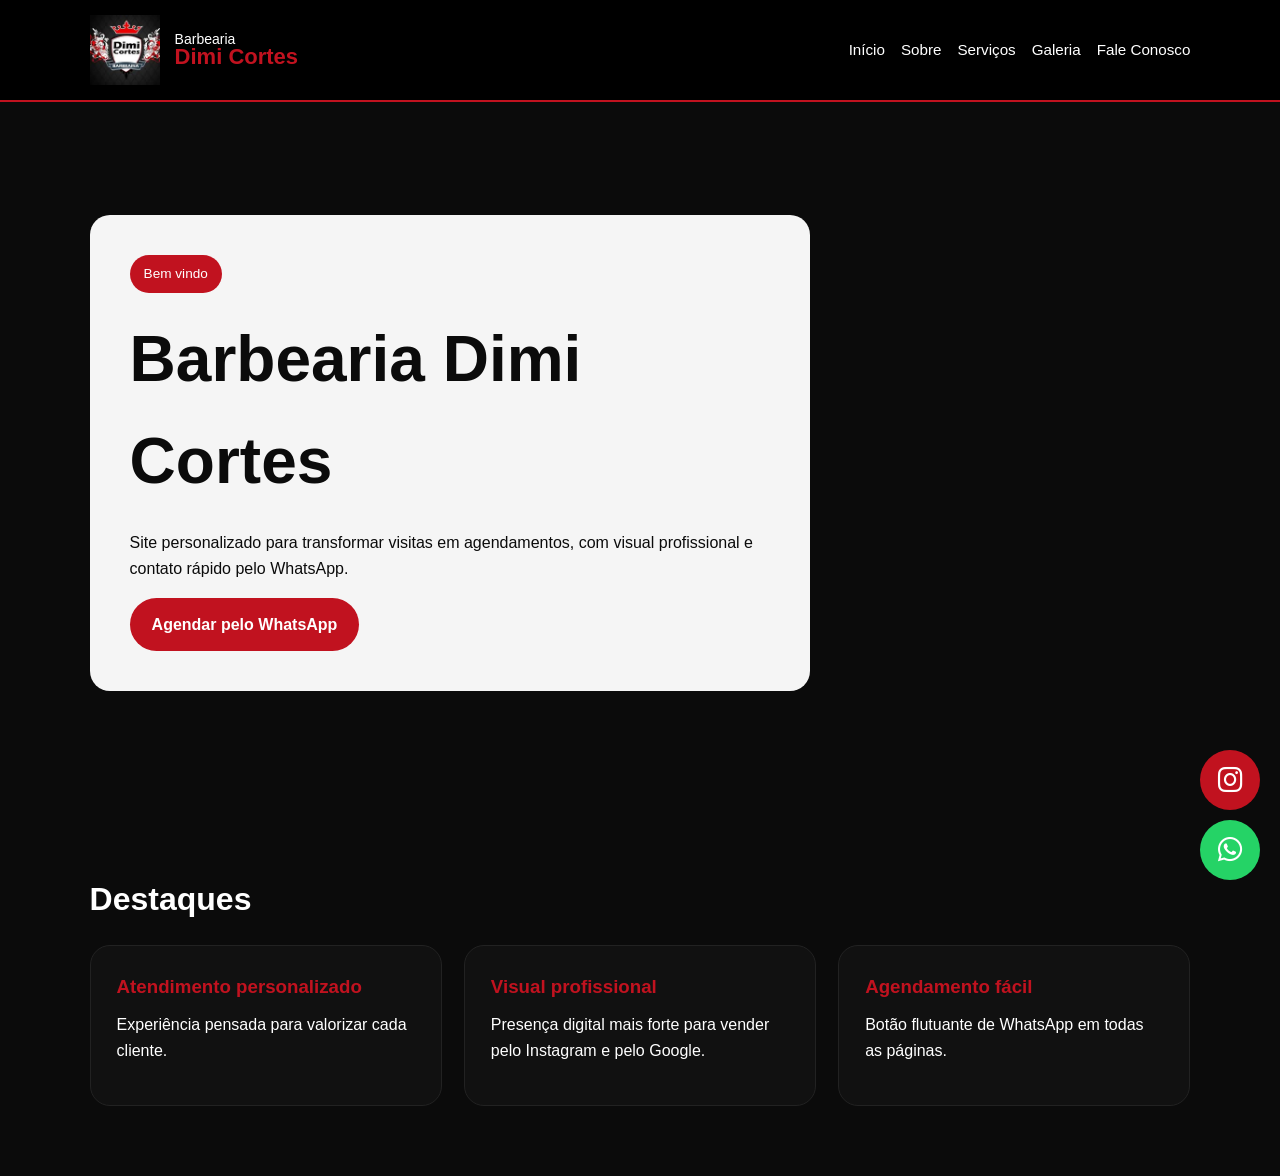
<file: index.html>
<!DOCTYPE html>
<html lang="pt-BR">
<head>
  <meta charset="UTF-8">
  <meta name="viewport" content="width=device-width, initial-scale=1.0">
  <title>Barbearia Dimi Cortes</title>

  <!-- CSS principal do site -->
  <link rel="stylesheet" href="css/style.css">

  <!-- Biblioteca dos ícones do WhatsApp e Instagram -->
  <link rel="stylesheet" href="https://cdnjs.cloudflare.com/ajax/libs/font-awesome/6.5.0/css/all.min.css">
</head>
<body>

  <!-- ============================= -->
  <!-- TOPO DO SITE: LOGO + MENU -->
  <!-- ============================= -->
  <header class="header">

    <!-- Logo alinhada com o nome da barbearia -->
    <a href="index.html" class="logo-container">
      <!-- Como essa página está na raiz, o caminho correto é Imagens/Logo.jpg -->
      <img src="Imagens/Logo.jpg" alt="Logo Dimi Cortes" class="logo-img">

      <!-- Texto ao lado da logo -->
      <div class="logo-text">
        <span class="barbearia">Barbearia</span>
        <span class="nome">Dimi Cortes</span>
      </div>
    </a>

    <!-- Menu de navegação da página inicial -->
    <nav class="menu">
      <a href="index.html">Início</a>
      <a href="sobre/index.html">Sobre</a>
      <a href="servicos/index.html">Serviços</a>
      <a href="galeria/index.html">Galeria</a>
      <a href="contato/index.html">Fale Conosco</a>
    </nav>

  </header>

  <!-- ============================= -->
  <!-- CONTEÚDO PRINCIPAL -->
  <!-- ============================= -->
  <main>

    <!-- Primeira área do site -->
    <section class="hero">
      <div>
        <span class="tag">Bem vindo</span>
        <h1>Barbearia Dimi Cortes</h1>
        <p>
          Site personalizado para transformar visitas em agendamentos,
          com visual profissional e contato rápido pelo WhatsApp.
        </p>

        <!-- Botão principal de agendamento -->
        <a
          class="btn"
          target="_blank"
          href="https://wa.me/5513981814255?text=Ol%C3%A1%2C%20vim%20pelo%20site%20da%20Barbearia%20Dimi%20Cortes%20e%20quero%20agendar%20um%20hor%C3%A1rio."
        >
          Agendar pelo WhatsApp
        </a>
      </div>
    </section>

    <!-- Seção de destaques -->
    <section class="section">
      <h2>Destaques</h2>

      <div class="grid">
        <article class="card">
          <h3>Atendimento personalizado</h3>
          <p>Experiência pensada para valorizar cada cliente.</p>
        </article>

        <article class="card">
          <h3>Visual profissional</h3>
          <p>Presença digital mais forte para vender pelo Instagram e pelo Google.</p>
        </article>

        <article class="card">
          <h3>Agendamento fácil</h3>
          <p>Botão flutuante de WhatsApp em todas as páginas.</p>
        </article>
      </div>
    </section>

  </main>

  <!-- ============================= -->
  <!-- BOTÃO FLUTUANTE DO INSTAGRAM -->
  <!-- ============================= -->
  <a
    href="https://www.instagram.com/barbeariadimicortes"
    class="instagram-float"
    target="_blank"
    aria-label="Abrir Instagram da Barbearia Dimi Cortes"
  >
    <i class="fa-brands fa-instagram"></i>
  </a>

  <!-- ============================= -->
  <!-- BOTÃO FLUTUANTE DO WHATSAPP -->
  <!-- ============================= -->
  <a
    href="https://wa.me/5513981814255?text=Ol%C3%A1%2C%20vim%20pelo%20site%20da%20Barbearia%20Dimi%20Cortes%20e%20quero%20agendar%20um%20hor%C3%A1rio."
    class="whatsapp-float"
    target="_blank"
    aria-label="Chamar Barbearia Dimi Cortes no WhatsApp"
  >
    <i class="fa-brands fa-whatsapp"></i>
  </a>

  <!-- JavaScript do site -->
  <script src="js/script.js"></script>
</body>
</html>
</file>
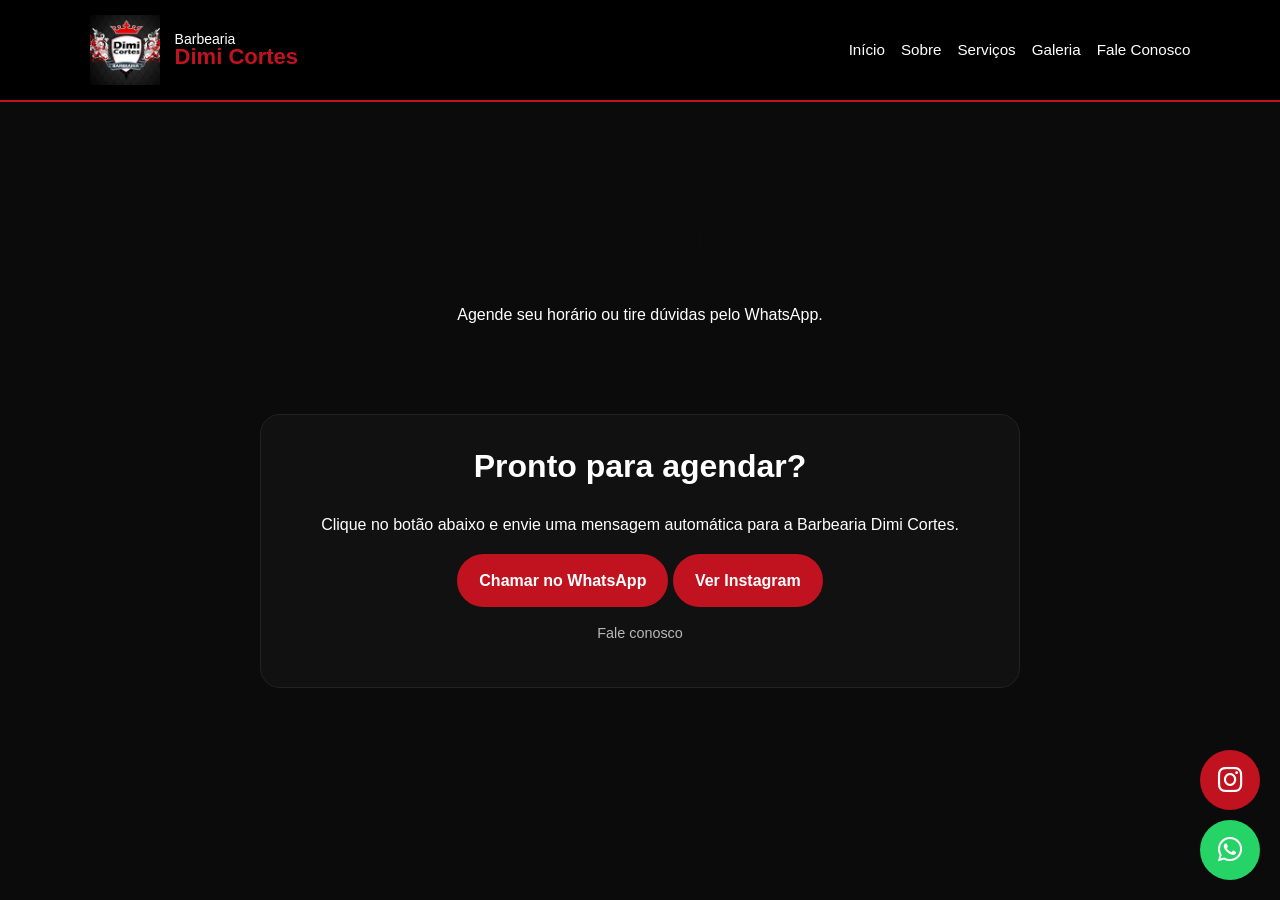
<file: contato/index.html>
<!DOCTYPE html>
<html lang="pt-BR">
<head>
  <meta charset="UTF-8">
  <meta name="viewport" content="width=device-width, initial-scale=1.0">
  <title>Fale Conosco | Barbearia Dimi Cortes</title>

  <!-- CSS principal do site -->
  <link rel="stylesheet" href="../css/style.css">

  <!-- Biblioteca de ícones para WhatsApp e Instagram -->
  <link rel="stylesheet" href="https://cdnjs.cloudflare.com/ajax/libs/font-awesome/6.5.0/css/all.min.css">
</head>
<body>

  <!-- ============================= -->
  <!-- TOPO DO SITE: LOGO + MENU -->
  <!-- ============================= -->
  <header class="header">

    <!-- Logo com o nome da barbearia ao lado -->
    <a href="../index.html" class="logo-container">
      <img src="../Imagens/Logo.jpg" alt="Logo Dimi Cortes" class="logo-img">

      <div class="logo-text">
        <span class="barbearia">Barbearia</span>
        <span class="nome">Dimi Cortes</span>
      </div>
    </a>

    <!-- Menu de navegação -->
    <nav class="menu">
      <a href="../index.html">Início</a>
      <a href="../sobre/index.html">Sobre</a>
      <a href="../servicos/index.html">Serviços</a>
      <a href="../galeria/index.html">Galeria</a>
      <a href="../contato/index.html">Fale Conosco</a>
    </nav>

  </header>

  <main>
    <section class="page-title">
      <h1>Fale Conosco</h1>
      <p>Agende seu horário ou tire dúvidas pelo WhatsApp.</p>
    </section>

    <section class="contact-box">
      <h2>Pronto para agendar?</h2>
      <p>Clique no botão abaixo e envie uma mensagem automática para a Barbearia Dimi Cortes.</p>

      <a class="btn" target="_blank" href="https://wa.me/5513981814255?text=Ol%C3%A1%2C%20vim%20pelo%20site%20da%20Barbearia%20Dimi%20Cortes%20e%20quero%20agendar%20um%20hor%C3%A1rio.">
        Chamar no WhatsApp
      </a>

      <a class="btn" target="_blank" href="https://www.instagram.com/barbeariadimicortes">
        Ver Instagram
      </a>

      <p class="hint">Fale conosco</p>
    </section>
  </main>

  <!-- Botão flutuante do Instagram -->
  <a href="https://www.instagram.com/barbeariadimicortes" class="instagram-float" target="_blank" aria-label="Instagram da Barbearia Dimi Cortes">
    <i class="fa-brands fa-instagram"></i>
  </a>

  <!-- Botão flutuante do WhatsApp -->
  <a href="https://wa.me/5513981814255?text=Ol%C3%A1%2C%20vim%20pelo%20site%20da%20Barbearia%20Dimi%20Cortes%20e%20quero%20agendar%20um%20hor%C3%A1rio." class="whatsapp-float" target="_blank" aria-label="WhatsApp da Barbearia Dimi Cortes">
    <i class="fa-brands fa-whatsapp"></i>
  </a>

  <!-- JavaScript do site -->
  <script src="../js/script.js"></script>
</body>
</html>
</file>
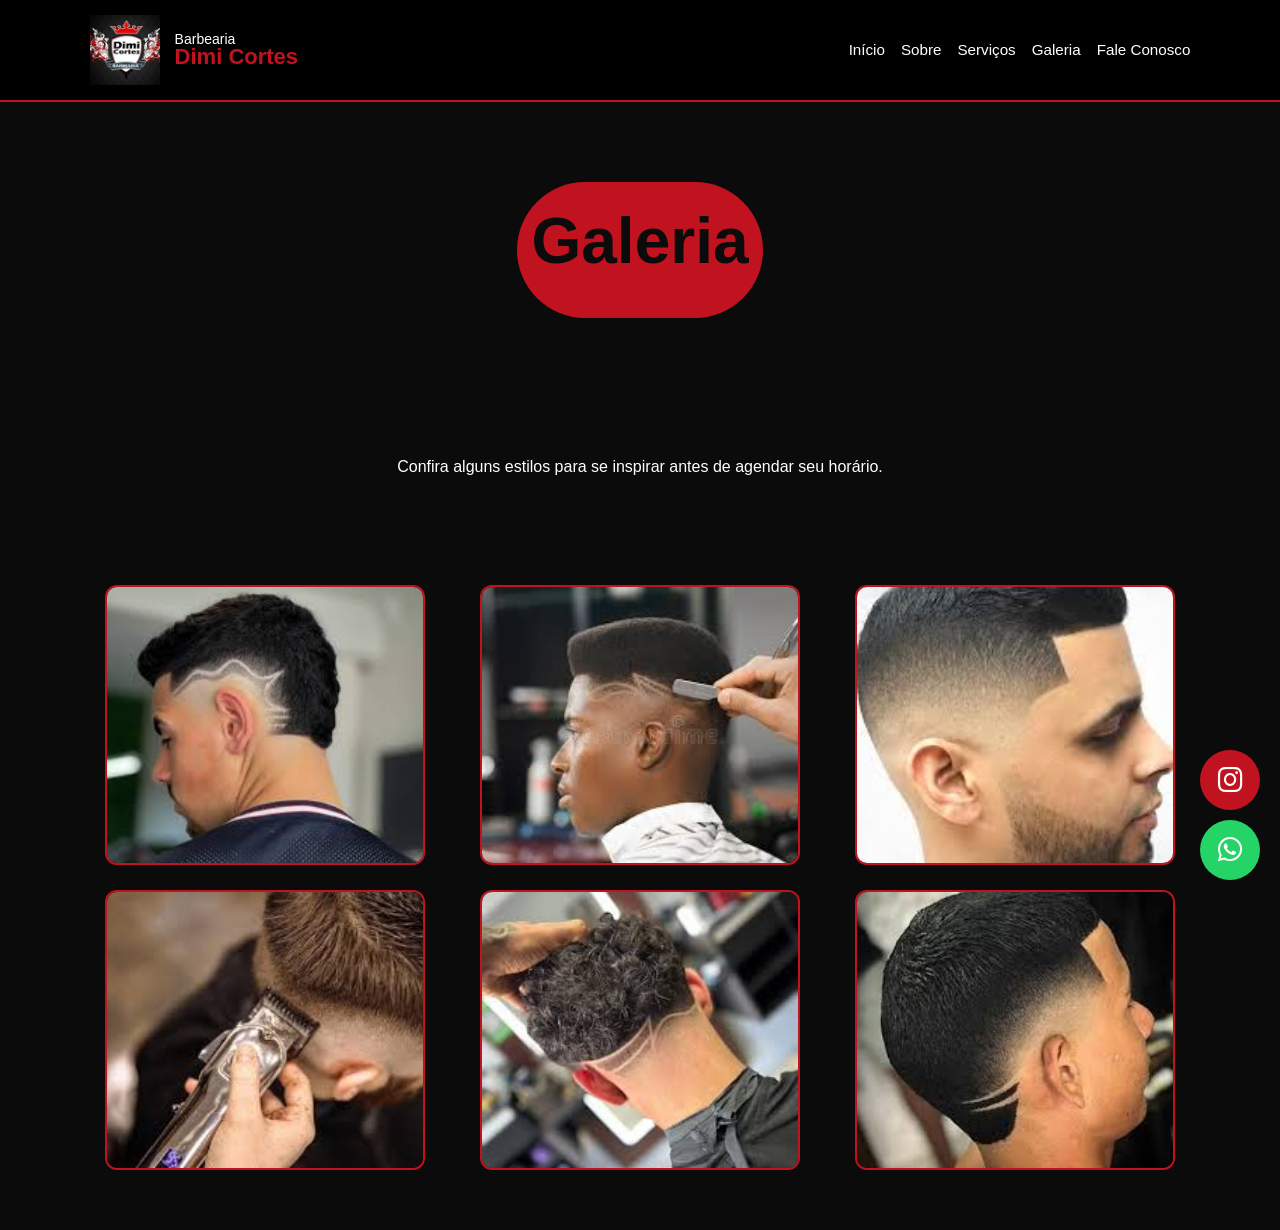
<file: galeria/index.html>
<!DOCTYPE html>
<html lang="pt-BR">
<head>
  <meta charset="UTF-8">
  <meta name="viewport" content="width=device-width, initial-scale=1.0">
  <title>Galeria | Barbearia Dimi Cortes</title>

  <!-- CSS principal do site -->
  <link rel="stylesheet" href="../css/style.css">

  <!-- Biblioteca de ícones para WhatsApp e Instagram -->
  <link rel="stylesheet" href="https://cdnjs.cloudflare.com/ajax/libs/font-awesome/6.5.0/css/all.min.css">
</head>
<body>

  <!-- ============================= -->
  <!-- TOPO DO SITE: LOGO + MENU -->
  <!-- ============================= -->
  <header class="header">

    <!-- Logo com o nome da barbearia ao lado -->
    <a href="../index.html" class="logo-container">
      <img src="../Imagens/Logo.jpg" alt="Logo Dimi Cortes" class="logo-img">

      <div class="logo-text">
        <span class="barbearia">Barbearia</span>
        <span class="nome">Dimi Cortes</span>
      </div>
    </a>

    <!-- Menu de navegação -->
    <nav class="menu">
      <a href="../index.html">Início</a>
      <a href="../sobre/index.html">Sobre</a>
      <a href="../servicos/index.html">Serviços</a>
      <a href="../galeria/index.html">Galeria</a>
      <a href="../contato/index.html">Fale Conosco</a>
    </nav>

  </header>

  <main>
    <section class="page-title">
      <span class="tag"><h1>Galeria</h1></span>
      <h1>Nossos Cortes</h1>
      <p>Confira alguns estilos para se inspirar antes de agendar seu horário.</p>
    </section>

    <!-- Galeria organizada em 3 fotos em cima e 3 fotos embaixo -->
    <section class="gallery">
      <img src="../Imagens/modelo1.jfif" alt="Corte Dimi Cortes 1">
      <img src="../Imagens/modelo2.jfif" alt="Corte Dimi Cortes 2">
      <img src="../Imagens/modelo3.jfif" alt="Corte Dimi Cortes 3">
      <img src="../Imagens/modelo4.jfif" alt="Corte Dimi Cortes 4">
      <img src="../Imagens/modelo5.jfif" alt="Corte Dimi Cortes 5">
      <img src="../Imagens/modeolo6.jfif" alt="Corte Dimi Cortes 6">
    </section>
  </main>

  <!-- Botão flutuante do Instagram -->
  <a href="https://www.instagram.com/barbeariadimicortes" class="instagram-float" target="_blank" aria-label="Instagram da Barbearia Dimi Cortes">
    <i class="fa-brands fa-instagram"></i>
  </a>

  <!-- Botão flutuante do WhatsApp -->
  <a href="https://wa.me/5513981814255?text=Ol%C3%A1%2C%20vim%20pelo%20site%20da%20Barbearia%20Dimi%20Cortes%20e%20quero%20agendar%20um%20hor%C3%A1rio." class="whatsapp-float" target="_blank" aria-label="WhatsApp da Barbearia Dimi Cortes">
    <i class="fa-brands fa-whatsapp"></i>
  </a>

  <!-- JavaScript do site -->
  <script src="../js/script.js"></script>
</body>
</html>
</file>
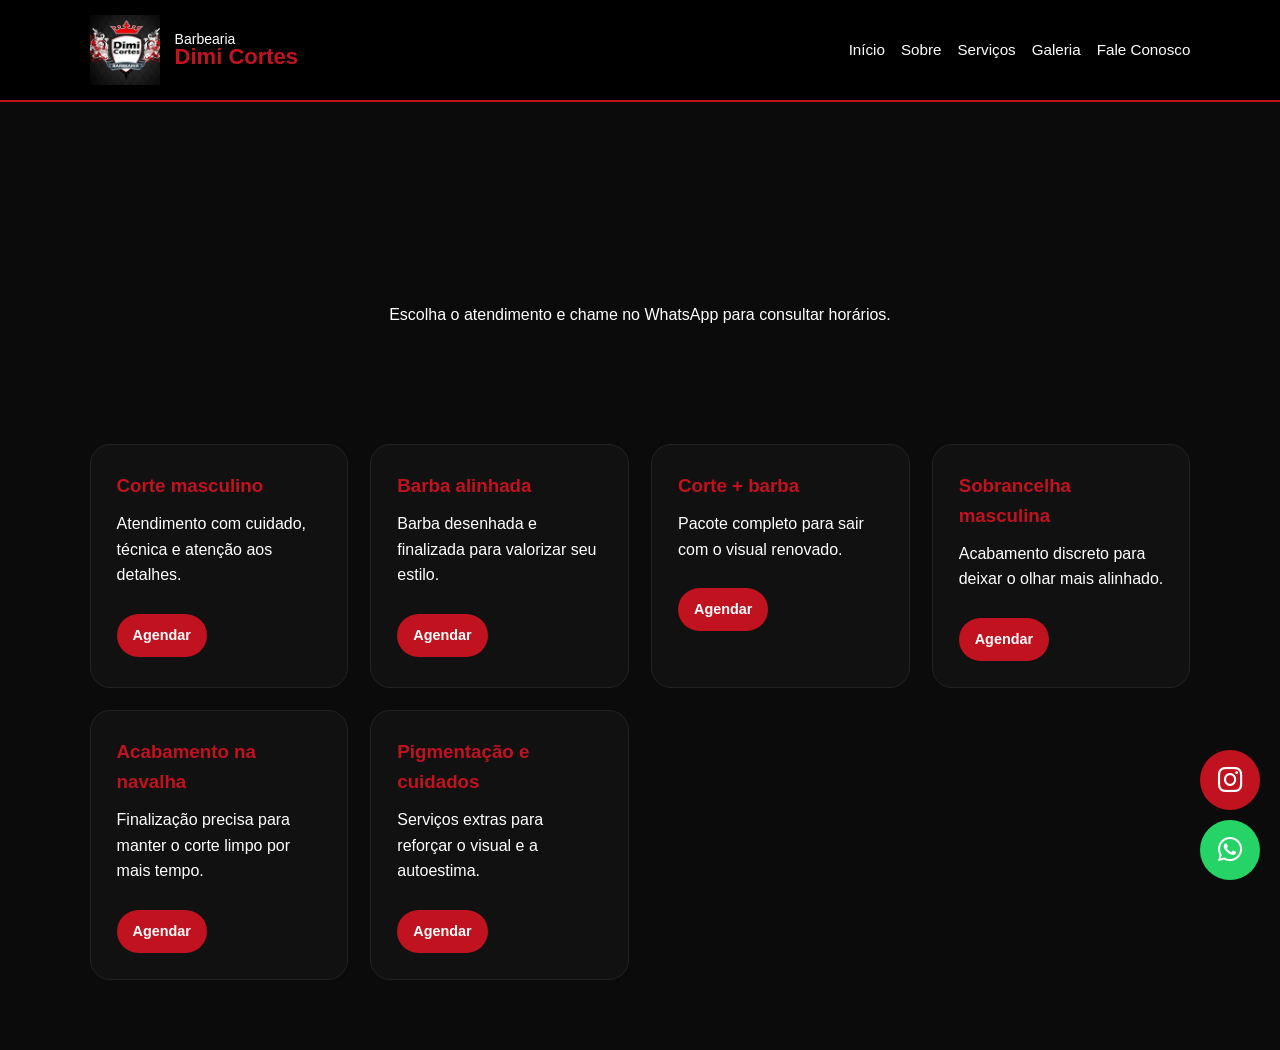
<file: servicos/index.html>
<!DOCTYPE html>
<html lang="pt-BR">
<head>
  <meta charset="UTF-8">
  <meta name="viewport" content="width=device-width, initial-scale=1.0">
  <title>Serviços | Barbearia Dimi Cortes</title>

  <!-- CSS principal do site -->
  <link rel="stylesheet" href="../css/style.css">

  <!-- Biblioteca de ícones para WhatsApp e Instagram -->
  <link rel="stylesheet" href="https://cdnjs.cloudflare.com/ajax/libs/font-awesome/6.5.0/css/all.min.css">
</head>
<body>

  <!-- ============================= -->
  <!-- TOPO DO SITE: LOGO + MENU -->
  <!-- ============================= -->
  <header class="header">

    <!-- Logo com o nome da barbearia ao lado -->
    <a href="../index.html" class="logo-container">
      <img src="../Imagens/Logo.jpg" alt="Logo Dimi Cortes" class="logo-img">

      <div class="logo-text">
        <span class="barbearia">Barbearia</span>
        <span class="nome">Dimi Cortes</span>
      </div>
    </a>

    <!-- Menu de navegação -->
    <nav class="menu">
      <a href="../index.html">Início</a>
      <a href="../sobre/index.html">Sobre</a>
      <a href="../servicos/index.html">Serviços</a>
      <a href="../galeria/index.html">Galeria</a>
      <a href="../contato/index.html">Fale Conosco</a>
    </nav>

  </header>

  <main>
    <section class="page-title">
      <h1>Serviços</h1>
      <p>Escolha o atendimento e chame no WhatsApp para consultar horários.</p>
    </section>

    <section class="section">
      <div class="grid">
        <article class="card">
          <h3>Corte masculino</h3>
          <p>Atendimento com cuidado, técnica e atenção aos detalhes.</p>
          <a class="btn small" target="_blank" href="https://wa.me/5513981814255?text=Ol%C3%A1%2C%20quero%20agendar%20corte%20masculino%20na%20Barbearia%20Dimi%20Cortes.">Agendar</a>
        </article>

        <article class="card">
          <h3>Barba alinhada</h3>
          <p>Barba desenhada e finalizada para valorizar seu estilo.</p>
          <a class="btn small" target="_blank" href="https://wa.me/5513981814255?text=Ol%C3%A1%2C%20quero%20agendar%20barba%20na%20Barbearia%20Dimi%20Cortes.">Agendar</a>
        </article>

        <article class="card">
          <h3>Corte + barba</h3>
          <p>Pacote completo para sair com o visual renovado.</p>
          <a class="btn small" target="_blank" href="https://wa.me/5513981814255?text=Ol%C3%A1%2C%20quero%20agendar%20corte%20e%20barba%20na%20Barbearia%20Dimi%20Cortes.">Agendar</a>
        </article>

        <article class="card">
          <h3>Sobrancelha masculina</h3>
          <p>Acabamento discreto para deixar o olhar mais alinhado.</p>
          <a class="btn small" target="_blank" href="https://wa.me/5513981814255?text=Ol%C3%A1%2C%20quero%20agendar%20sobrancelha%20masculina%20na%20Barbearia%20Dimi%20Cortes.">Agendar</a>
        </article>

        <article class="card">
          <h3>Acabamento na navalha</h3>
          <p>Finalização precisa para manter o corte limpo por mais tempo.</p>
          <a class="btn small" target="_blank" href="https://wa.me/5513981814255?text=Ol%C3%A1%2C%20quero%20agendar%20acabamento%20na%20navalha%20na%20Barbearia%20Dimi%20Cortes.">Agendar</a>
        </article>

        <article class="card">
          <h3>Pigmentação e cuidados</h3>
          <p>Serviços extras para reforçar o visual e a autoestima.</p>
          <a class="btn small" target="_blank" href="https://wa.me/5513981814255?text=Ol%C3%A1%2C%20quero%20saber%20sobre%20pigmenta%C3%A7%C3%A3o%20e%20cuidados%20na%20Barbearia%20Dimi%20Cortes.">Agendar</a>
        </article>
      </div>
    </section>
  </main>

  <!-- Botão flutuante do Instagram -->
  <a href="https://www.instagram.com/barbeariadimicortes" class="instagram-float" target="_blank" aria-label="Instagram da Barbearia Dimi Cortes">
    <i class="fa-brands fa-instagram"></i>
  </a>

  <!-- Botão flutuante do WhatsApp -->
  <a href="https://wa.me/5513981814255?text=Ol%C3%A1%2C%20vim%20pelo%20site%20da%20Barbearia%20Dimi%20Cortes%20e%20quero%20agendar%20um%20hor%C3%A1rio." class="whatsapp-float" target="_blank" aria-label="WhatsApp da Barbearia Dimi Cortes">
    <i class="fa-brands fa-whatsapp"></i>
  </a>

  <!-- JavaScript do site -->
  <script src="../js/script.js"></script>
</body>
</html>
</file>
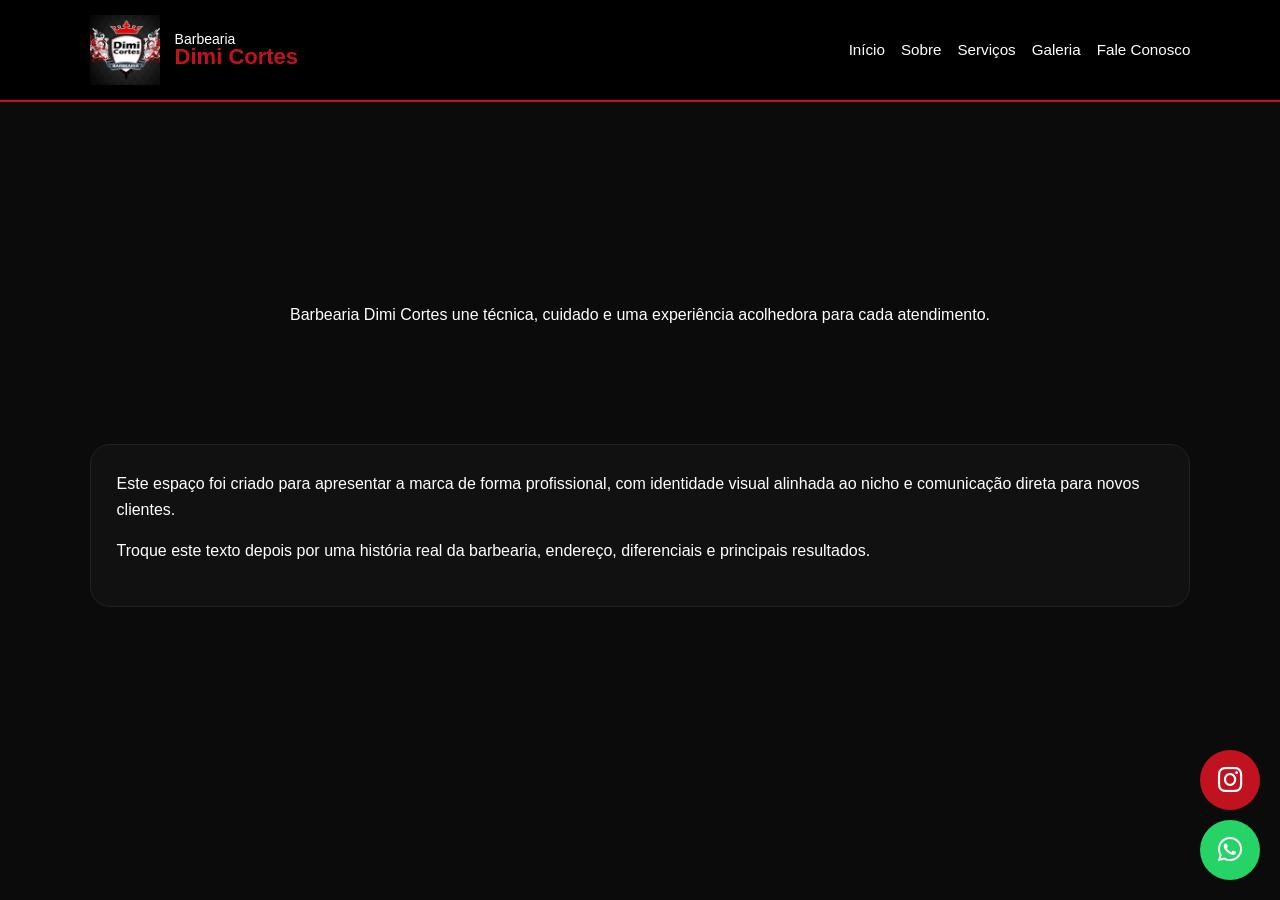
<file: sobre/index.html>
<!DOCTYPE html>
<html lang="pt-BR">
<head>
  <meta charset="UTF-8">
  <meta name="viewport" content="width=device-width, initial-scale=1.0">
  <title>Sobre | Barbearia Dimi Cortes</title>

  <!-- CSS principal do site -->
  <link rel="stylesheet" href="../css/style.css">

  <!-- Biblioteca de ícones para WhatsApp e Instagram -->
  <link rel="stylesheet" href="https://cdnjs.cloudflare.com/ajax/libs/font-awesome/6.5.0/css/all.min.css">
</head>
<body>

  <!-- ============================= -->
  <!-- TOPO DO SITE: LOGO + MENU -->
  <!-- ============================= -->
  <header class="header">

    <!-- Logo com o nome da barbearia ao lado -->
    <a href="../index.html" class="logo-container">
      <img src="../Imagens/Logo.jpg" alt="Logo Dimi Cortes" class="logo-img">

      <div class="logo-text">
        <span class="barbearia">Barbearia</span>
        <span class="nome">Dimi Cortes</span>
      </div>
    </a>

    <!-- Menu de navegação -->
    <nav class="menu">
      <a href="../index.html">Início</a>
      <a href="../sobre/index.html">Sobre</a>
      <a href="../servicos/index.html">Serviços</a>
      <a href="../galeria/index.html">Galeria</a>
      <a href="../contato/index.html">Fale Conosco</a>
    </nav>

  </header>

  <main>
    <section class="page-title">
      <h1>Sobre</h1>
      <p>Barbearia Dimi Cortes une técnica, cuidado e uma experiência acolhedora para cada atendimento.</p>
    </section>

    <section class="section">
      <div class="text-box">
        <p>Este espaço foi criado para apresentar a marca de forma profissional, com identidade visual alinhada ao nicho e comunicação direta para novos clientes.</p>
        <p>Troque este texto depois por uma história real da barbearia, endereço, diferenciais e principais resultados.</p>
      </div>
    </section>
  </main>

  <!-- Botão flutuante do Instagram -->
  <a href="https://www.instagram.com/barbeariadimicortes" class="instagram-float" target="_blank" aria-label="Instagram da Barbearia Dimi Cortes">
    <i class="fa-brands fa-instagram"></i>
  </a>

  <!-- Botão flutuante do WhatsApp -->
  <a href="https://wa.me/5513981814255?text=Ol%C3%A1%2C%20vim%20pelo%20site%20da%20Barbearia%20Dimi%20Cortes%20e%20quero%20agendar%20um%20hor%C3%A1rio." class="whatsapp-float" target="_blank" aria-label="WhatsApp da Barbearia Dimi Cortes">
    <i class="fa-brands fa-whatsapp"></i>
  </a>

  <!-- JavaScript do site -->
  <script src="../js/script.js"></script>
</body>
</html>
</file>
<file: css/style.css>
/* ============================= */
/* 🎨 CORES PADRÃO DO SITE */
/* ============================= */
:root {
  --preto: #0b0b0b;
  --vermelho: #c1121f;
  --branco: #ffffff;
  --cinza: #f5f5f5;
}

/* ============================= */
/* RESET PADRÃO */
/* ============================= */
* {
  box-sizing: border-box;
  margin: 0;
  padding: 0;
}

/* ============================= */
/* BODY - FUNDO E TEXTO */
/* ============================= */
body {
  font-family: Arial, Helvetica, sans-serif;
  background: var(--preto); /* fundo preto */
  color: var(--branco); /* texto branco */
  line-height: 1.6;
  min-height: 100vh;
}

/* Remove sublinhado de links */
a {
  color: inherit;
  text-decoration: none;
}

/* ============================= */
/* HEADER (TOPO DO SITE) */
/* ============================= */
.header {
  position: sticky;
  top: 0;
  z-index: 10;

  display: flex;
  justify-content: space-between;
  align-items: center;

  padding: 18px 7%;
  background: var(--preto); /* fundo preto */
  border-bottom: 3px solid var(--vermelho); /* detalhe vermelho */
}

/* LOGO */
.logo {
  font-weight: 800;
  color: var(--branco);
  font-size: 1.2rem;
}

/* MENU */
.menu {
  display: flex;
  gap: 16px;
  font-size: .95rem;
}

/* HOVER DO MENU */
.menu a:hover {
  color: var(--vermelho);
}

/* ============================= */
/* HERO (PRIMEIRA SEÇÃO) */
/* ============================= */
.hero {
  min-height: 78vh;
  display: flex;
  align-items: center;
  padding: 80px 7%;
}

/* CAIXA DO HERO */
.hero div {
  max-width: 720px;
  background: var(--cinza);
  padding: 40px;
  border-radius: 20px;
  color: var(--preto);
}

/* TAG */
.tag {
  display: inline-block;
  margin-bottom: 15px;
  padding: 8px 14px;
  border-radius: 999px;
  background: var(--vermelho);
  color: white;
  font-size: .85rem;
}

/* TITULOS */
h1 {
  font-size: clamp(2.2rem, 5vw, 4rem);
  color: var(--preto);
  margin-bottom: 18px;
}

h2 {
  font-size: 2rem;
  color: var(--branco);
  margin-bottom: 20px;
}

/* PARÁGRAFO */
p {
  margin-bottom: 16px;
}

/* ============================= */
/* BOTÕES */
/* ============================= */
.btn {
  display: inline-block;
  background: var(--vermelho);
  color: var(--branco);
  padding: 14px 22px;
  border-radius: 999px;
  font-weight: 700;
  transition: .2s;
}

/* efeito hover */
.btn:hover {
  transform: translateY(-3px);
}

/* botão menor */
.btn.small {
  padding: 10px 16px;
  font-size: .9rem;
  margin-top: 10px;
}

/* ============================= */
/* SEÇÕES */
/* ============================= */
.section {
  padding: 70px 7%;
}

/* GRID GERAL */
.grid {
  display: grid;
  grid-template-columns: repeat(auto-fit, minmax(220px, 1fr));
  gap: 22px;
}

/* CARDS */
.card, .text-box, .contact-box {
  background: #111; /* fundo escuro */
  padding: 26px;
  border-radius: 20px;
  border: 1px solid #222;
}

/* TITULO DOS CARDS */
.card h3 {
  color: var(--vermelho);
  margin-bottom: 10px;
}

/* ============================= */
/* TÍTULO DAS PÁGINAS */
/* ============================= */
.page-title {
  padding: 80px 7% 30px;
  text-align: center;
}

/* ============================= */
/* GALERIA (3 EM CIMA / 3 EMBAIXO) */
/* ============================= */
.gallery {
  padding: 50px 7%;

  display: grid;
  grid-template-columns: repeat(3, 1fr); /* 3 por linha */
  gap: 20px;

  justify-items: center; /* centraliza */
}

/* IMAGENS */
.gallery img {
  width: 100%;
  max-width: 280px;
  height: 280px;
  object-fit: cover;

  border-radius: 15px;
  border: 3px solid var(--vermelho);
}

/* ============================= */
/* CONTATO */
/* ============================= */
.contact-box {
  max-width: 760px;
  margin: 40px auto 90px;
  text-align: center;
}

/* TEXTO PEQUENO */
.hint {
  font-size: .9rem;
  opacity: .7;
  margin-top: 15px;
}

/* ============================= */
/* BOTÃO WHATSAPP FLUTUANTE */
/* ============================= */
.whatsapp-float {
  position: fixed;
  right: 20px;
  bottom: 20px;

  width: 60px;
  height: 60px;

  border-radius: 50%;
  display: flex;
  align-items: center;
  justify-content: center;

  background: #25D366;
  color: white;
  font-size: 28px;

  z-index: 999;
}

/* ============================= */
/* BOTÃO INSTAGRAM FLUTUANTE */
/* ============================= */
.instagram-float {
  position: fixed;
  right: 20px;
  bottom: 90px; /* fica acima do Whats */

  width: 60px;
  height: 60px;

  border-radius: 50%;
  display: flex;
  align-items: center;
  justify-content: center;

  background: var(--vermelho);
  color: white;
  font-size: 24px;

  z-index: 999;
}

/* ============================= */
/* RESPONSIVO */
/* ============================= */
@media (max-width: 768px) {

  .header {
    flex-direction: column;
    align-items: flex-start;
  }

  .menu {
    gap: 10px;
  }

  .hero {
    padding: 50px 5%;
  }

  .hero div {
    padding: 25px;
  }

  /* galeria vira 1 por linha no celular */
  .gallery {
    grid-template-columns: 1fr;
  }

  .whatsapp-float {
    right: 15px;
    bottom: 15px;
  }

  .instagram-float {
    right: 15px;
    bottom: 80px;
  }
}

.whatsapp-float i,
.instagram-float i {
  font-size: 28px; /* tamanho do ícone */
}
/* ============================= */
/* HEADER PROFISSIONAL */
/* ============================= */
.header {
  display: flex;
  justify-content: space-between;
  align-items: center;

  padding: 15px 7%;
  background: #000;

  border-bottom: 2px solid var(--vermelho); /* linha vermelha */
}

/* CONTAINER DO LOGO */
.logo-container {
  display: flex;
  align-items: center;
  gap: 15px;
}

/* IMAGEM DA LOGO */
.logo-img {
  width: 70px;
  height: auto;
}

/* TEXTO AO LADO */
.logo-text {
  display: flex;
  flex-direction: column;
  line-height: 1;
}

/* "Barbearia" */
.barbearia {
  color: white;
  font-size: 14px;
}

/* "Dimi Cortes" */
.nome {
  color: var(--vermelho);
  font-size: 22px;
  font-weight: bold;
}

/* ============================= */
/* GALERIA PROFISSIONAL */
/* ============================= */
.gallery {
  padding: 60px 7%;

  display: grid;
  grid-template-columns: repeat(3, 1fr); /* 3 por linha */
  gap: 25px;

  justify-items: center;
}

/* IMAGENS */
.gallery img {
  width: 100%;
  max-width: 320px;
  height: 280px;

  object-fit: cover;

  border-radius: 12px;
  border: 2px solid var(--vermelho);

  transition: 0.3s;
}

/* EFEITO HOVER */
.gallery img:hover {
  transform: scale(1.05);
}
</file>
